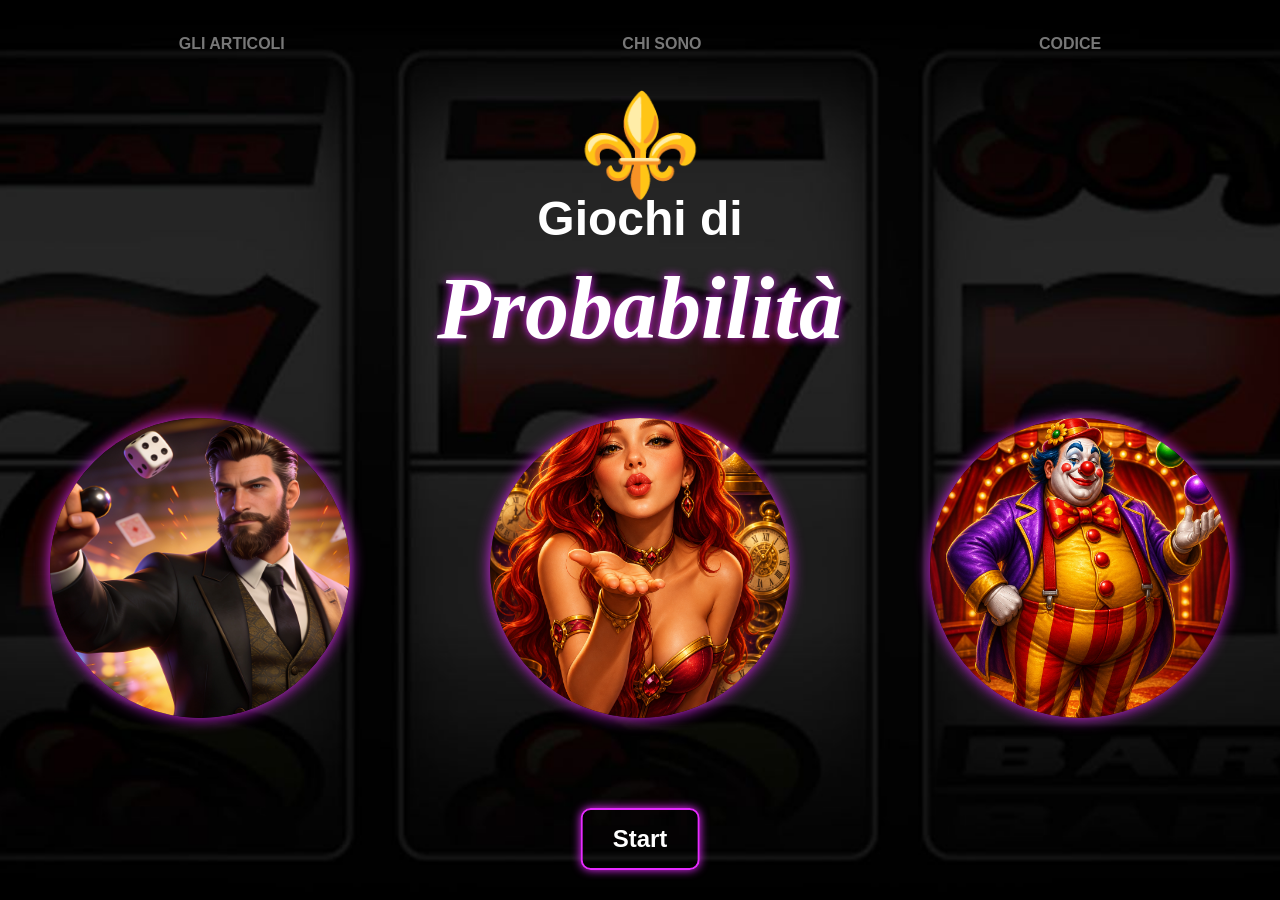
<file: GiochiDiProbabilità/Index.html>
<!DOCTYPE html>
<html lang="it">
<head>
    <meta charset="UTF-8">
    <meta name="viewport" content="width=device-width, initial-scale=1.0">
    <title>Giochi di Probabilità</title>
    <link rel="stylesheet" href="layout.css">
    <link rel="stylesheet" href="layout_GiochiDiProbabilità.css">
</head>
<body>
    <div class="nav">
    <a href="Articoli.html">GLI ARTICOLI</a>
    <a href="Chi Sono.html">CHI SONO</a>
    <a href="Codice.html">CODICE</a>
</div>
    <h1 class="Logo">⚜️</h1>
   <h1 class="title">Giochi di</h1>
   <h1 class="title2">Probabilità</h1>

<div class="container-immagini"> 
<img src="resources/master.jpeg" alt="">
<img src="resources/ragazza.png" alt="">
<img src="resources/clown.png" alt="">
</div>

   <button onclick="window.location.href='Start.html'">Start</button>
</body>
</html>
</file>
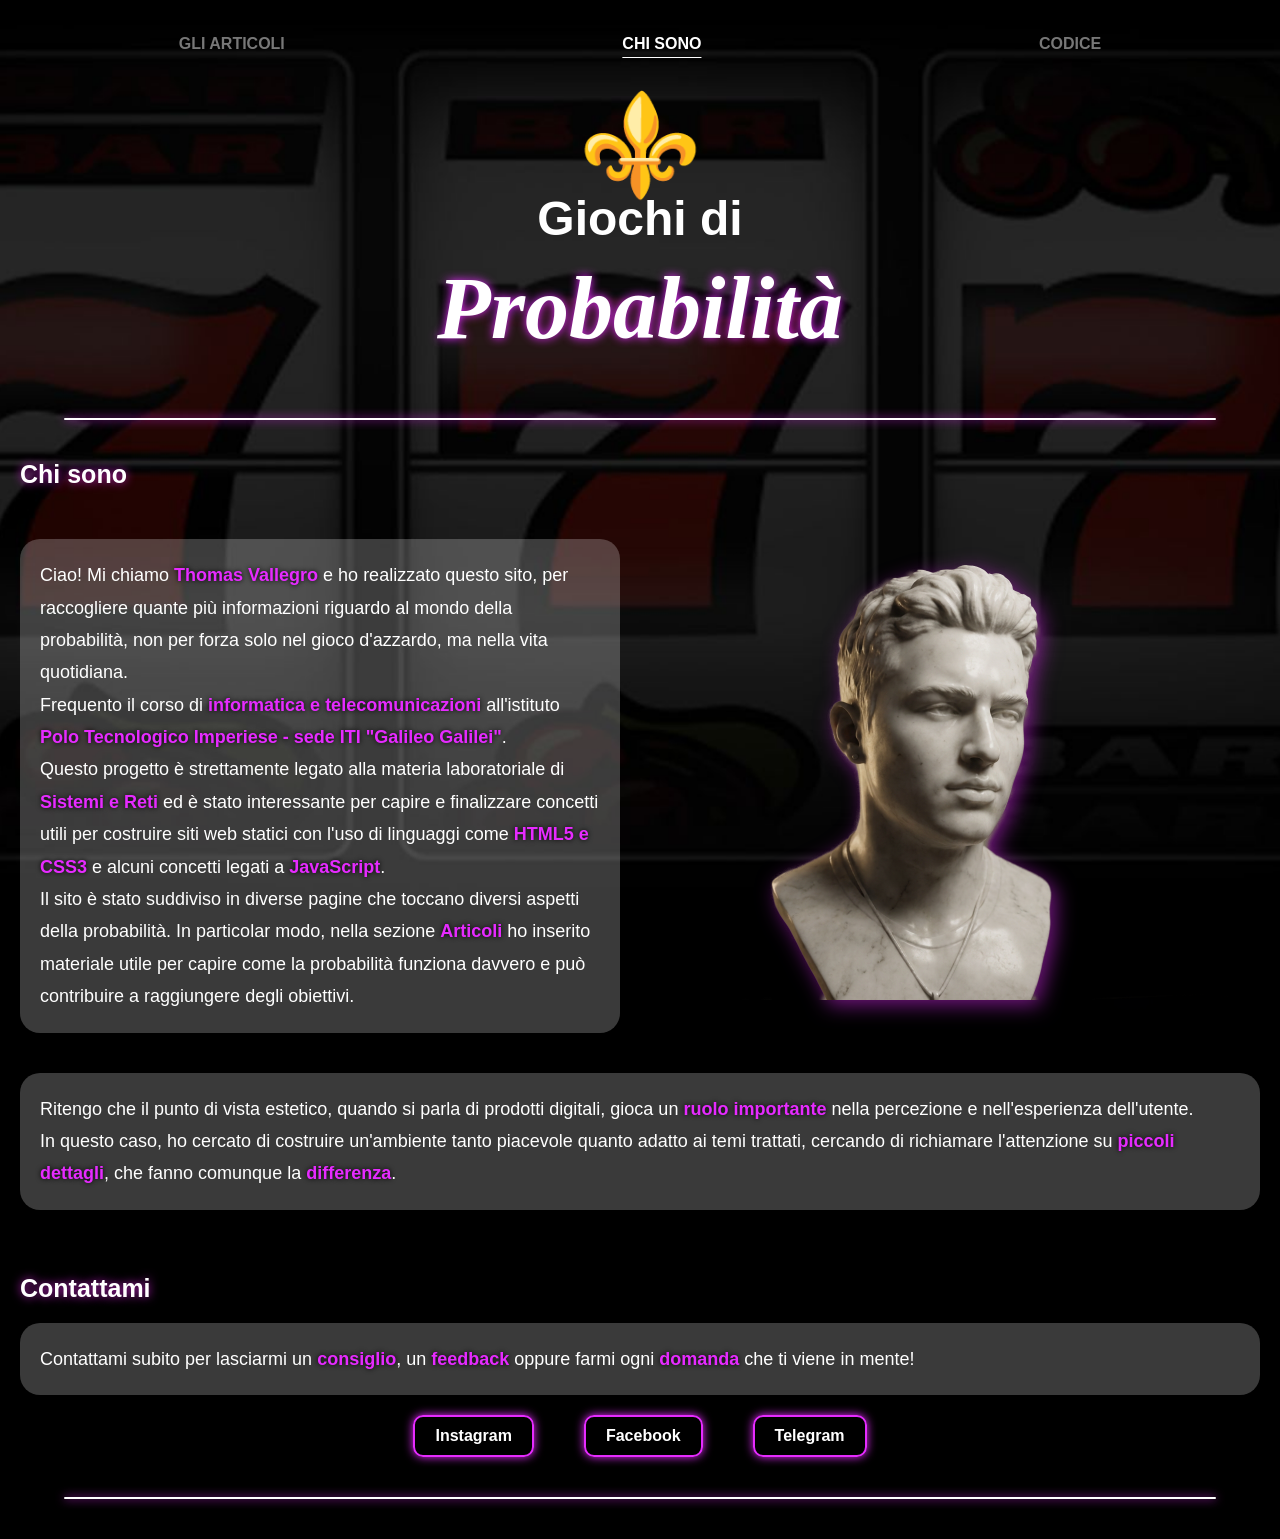
<file: GiochiDiProbabilità/Chi Sono.html>
<!DOCTYPE html>
<html lang="en">
<head>
    <meta charset="UTF-8">
    <meta name="viewport" content="width=device-width, initial-scale=1.0">
    <title>Chi sono</title>
    <link rel="stylesheet" href="layout.css">
    <link rel="stylesheet" href="layout_Start.css">
    <link rel="stylesheet" href="layout_ChiSono.css">
</head>
<body>
      <div class="nav">
    <a href="Articoli.html">GLI ARTICOLI</a>
    <a href="Chi Sono.html" class="active">CHI SONO</a>
    <a href="Codice.html">CODICE</a>
</div>
    <h1 class="Logo" onclick="window.location.href='Index.html'">⚜️</h1>
   <h1 class="title">Giochi di</h1>
   <h1 class="title2">Probabilità</h1>

   <div class="separatore"></div>

   <h3 class="Titolo">Chi sono</h3>
   <div class="container">
   <p class="Testo">Ciao! Mi chiamo <strong>Thomas Vallegro</strong> e ho realizzato questo sito, per raccogliere quante più informazioni riguardo al mondo della probabilità, non per forza solo nel gioco d'azzardo, ma nella vita quotidiana. <br>
   Frequento il corso di <strong>informatica e telecomunicazioni</strong> all'istituto <strong>Polo Tecnologico Imperiese - sede ITI "Galileo Galilei"</strong>.<br>
   Questo progetto è strettamente legato alla materia laboratoriale di <strong>Sistemi e Reti</strong> ed è stato interessante per capire e finalizzare concetti utili per costruire siti web statici con l'uso di linguaggi come <strong>HTML5 e CSS3</strong> e alcuni concetti legati a <strong>JavaScript</strong>. <br>
   Il sito è stato suddiviso in diverse pagine che toccano diversi aspetti della probabilità. In particolar modo, nella sezione <strong>Articoli</strong> ho inserito materiale utile per capire come la probabilità funziona davvero e può contribuire a raggiungere degli obiettivi.</p>
   <img src="resources/Thomas.png" alt="Busto di Thomas Vallegro">
</div>
<p class="Testo">Ritengo che il punto di vista estetico, quando si parla di prodotti digitali, gioca un <strong>ruolo importante</strong> nella percezione e nell'esperienza dell'utente.<br>
In questo caso, ho cercato di costruire un'ambiente tanto piacevole quanto adatto ai temi trattati, cercando di richiamare l'attenzione su <strong>piccoli dettagli</strong>, che fanno comunque la <strong>differenza</strong>.</p>
<div style="margin-bottom: 5%;"></div>
<h3 class="Titolo">Contattami</h3>
<p class="Testo">Contattami subito per lasciarmi un <strong>consiglio</strong>, un <strong>feedback</strong> oppure farmi ogni <strong>domanda</strong> che ti viene in mente!</p>
<div class="social">
    <a href="https://www.instagram.com/thomasvallegro/" target="_blank" rel="noopener noreferrer">Instagram</a>
    <a href="https://www.facebook.com/share/1Af7mVWhjS/?mibextid=wwXIfr" target="_blank" rel="noopener noreferrer">Facebook</a>
    <a href="tg://resolve?domain=user2988800" target="_blank" rel="noopener noreferrer">Telegram</a>
</div>

<div class="separatore"></div>

</body>
</html>
</file>
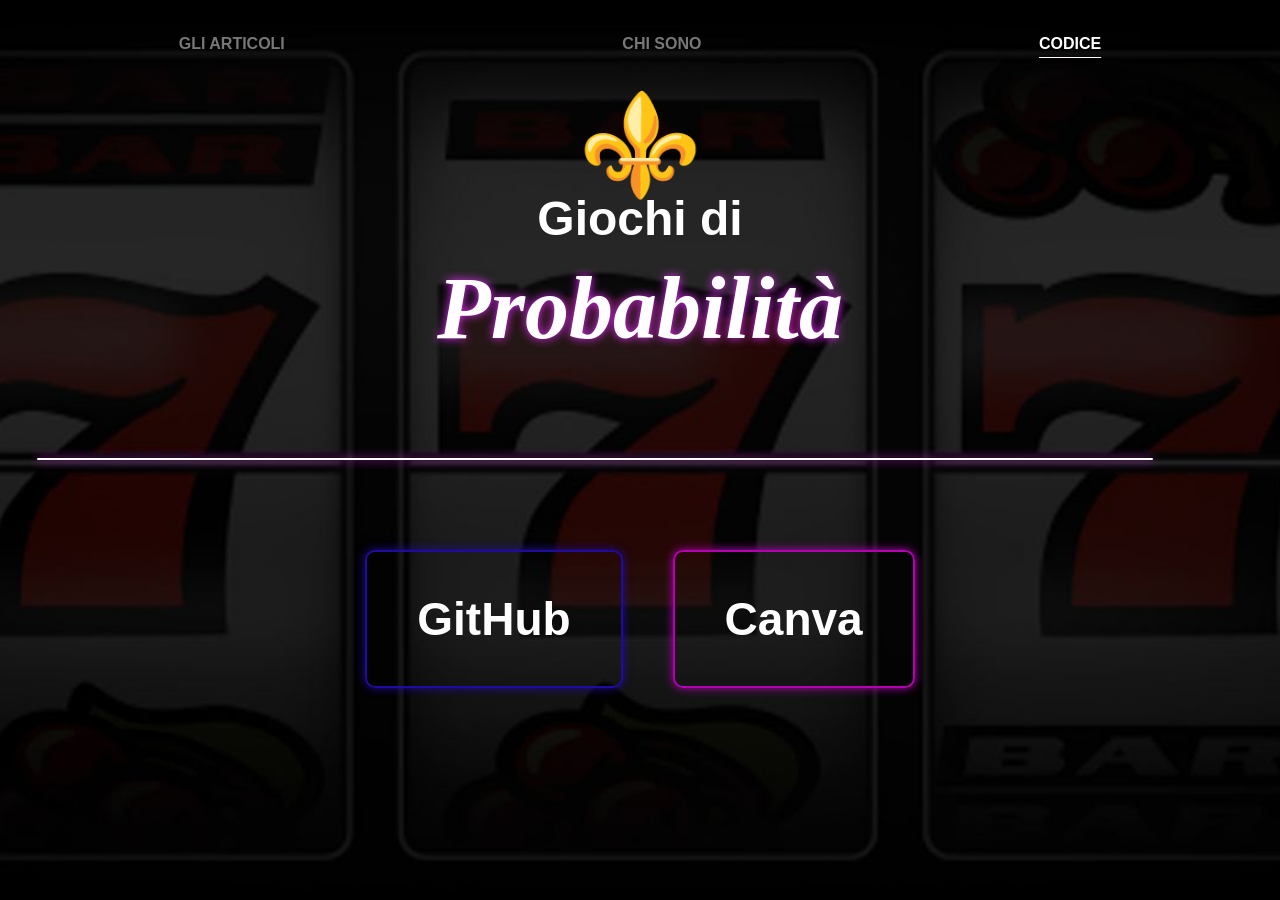
<file: GiochiDiProbabilità/Codice.html>
<!DOCTYPE html>
<html lang="en">
<head>
    <meta charset="UTF-8">
    <meta name="viewport" content="width=device-width, initial-scale=1.0">
    <title>Codice</title>
    <link rel="stylesheet" href="layout.css">
    <link rel="stylesheet" href="layout_Start.css">
    <link rel="stylesheet" href="layout_Codice.css">
</head>
<body>
        <div class="nav">
    <a href="Articoli.html">GLI ARTICOLI</a>
    <a href="Chi Sono.html">CHI SONO</a>
    <a class="active">CODICE</a>
</div>
    <h1 class="Logo" onclick="window.location.href='Index.html'">⚜️</h1>
   <h1 class="title">Giochi di</h1>
   <h1 class="title2">Probabilità</h1>
   <div class="link">

   <div class="separatore"></div>
  
    <div class="link"></div>
    <a href="https://github.com/thomasvallegro/GiochiDiProbabilita" target="_blank" rel="noopener noreferrer" class="GitHub">GitHub</a>
    <a href="https://canva.link/ghpdl02exx5goxv" target="_blank" rel="noopener noreferrer" class="Canva">Canva</a>
    </div>    
</body>
</html>
</file>
<file: GiochiDiProbabilità/layout.css>
body { /*blocco che agisce su tutto il documento*/
    margin: 0;
    min-height: 100vh;
    background-color: black;
    background-image: url('resources/Sfondo.jpg');
    background-size: auto 100vh; /* viewport height */
    background-repeat: no-repeat;
    background-position: top center;
    background-attachment: scroll;
}

.nav{
    display: flex;
    justify-content: space-around;
    gap: 20px;
    padding: 20px;
}

.nav a {
    padding: 15px 30px;
    font-family: Arial, Helvetica, sans-serif;
    color: rgba(255, 255, 255, 0.467);
    font-weight: bold;
    text-decoration: none; 
    transition: all 0.6s ease; 
}

.nav a:hover, .nav a.active {
    color: rgb(255, 255, 255); 
    text-decoration: underline;
    text-underline-offset: 8px;
}
.Logo { /*blocco che agisce sulla classe .Logo*/
    font-size: 100px;
    text-align: center;
    margin-top: -2px;
    transition: transform 0.5s ease, box-shadow 0.5s ease;
}
.Logo:hover { /*blocco che agisce quando si passa il mouse sopra l'elemento di classe .Logo*/
    text-shadow: 0 10px 20px rgb(230, 43, 255); /*quando si passa il mouse sopra l'elemento di classe logo, appare un effetto di bagliore*/
    cursor: pointer; /*cambia il cursore quando si passa il mouse sopra l'elemento di classe logo*/
}

.title {
    font-family: 'Impact', sans-serif; /*font titolo parte superiore*/
    font-size: 48px;
    margin-top: -80px;
    color: white;
    text-align: center;
}
.title2 {
    font-family: serif; /*font titolo parte inferiore*/
    font-size: 88px;
    color: white;
    text-align: center;
    margin-top: -20px;
    font-style: italic; 
    text-shadow: 0 0 10px rgb(230, 43, 255);
}

button {
    display: block;
    position: fixed;
    bottom: 30px;
    transform: translateX(-50%);
    padding: 15px 30px;
    font-size: 24px;
    color: white;
    font-weight: bold;
    background-color: transparent;
    border: 2px solid rgb(230, 43, 255);
    border-radius: 10px;
    cursor: pointer;
    transition: all 0.3s ease;
    box-shadow: 0 0 10px rgb(230, 43, 255);
}
button:hover { /*comportamento del button quando si passa il mouse sopra*/
    background-color: rgb(230, 43, 255);
    color: black;
    box-shadow: 0 0 20px rgb(230, 43, 255);
}

.container-immagini {
    display: flex;
    margin-top: 50px; /*centra verticalmente l'immagine*/
   margin-left: 50px; /*sposta il container a sinistra*/
   margin-right: 50px; /*sposta il container a destra*/
    justify-content: space-between;
}
.container-immagini img {
    width: min(25vw, 300px);
    height: min(25vw, 300px);
    object-fit: cover;
    border-radius: 50%; /*l'immagine è circolare*/
    box-shadow: 0 0 15px rgb(230, 43, 255);
    transition: cubic-bezier(0.075, 0.82, 0.165, 1) 0.3s; /*transizione dell'immagine quando si passa il mouse sopra*/
}
.container-immagini img:hover {
     transform: scale(1.10); 
}

.separatore {
    width: 90%;
    height: 2px;
    border-radius: 1px;
    background-color: rgb(255, 255, 255);
    box-shadow: 0 0 10px rgb(230, 43, 255);
    margin: 40px auto;
}

.Testo {
    font-family: sans-serif;
    font-size: 18px;
    line-height: 1.8;
    color: rgb(255, 255, 255);
    margin: 20px;
    border-radius: 20px;
    padding: 20px;
    background-color: rgba(255, 255, 255, 0.226);
}

strong {
    color: rgb(230, 43, 255);
    text-shadow: 0 0 5px rgb(0, 0, 0);
}
</file>
<file: GiochiDiProbabilità/layout_GiochiDiProbabilità.css>
button{
    bottom: 30px;
    left: 50%;
    transform: translateX(-50%);
    
}
</file>
<file: GiochiDiProbabilità/layout_Start.css>
.Titolo {
    text-align: left;
    font-family: 'Poppins', sans-serif;
    font-weight: bolder;
    margin: 20px;
}


h3 {
    font-size: 25px;
    color: rgb(255, 255, 255);
    text-shadow: 0 0 10px rgb(191, 33, 197);
}


blockquote {
    font-family: sans-serif;
    font-size: 10px;
    color: rgb(129, 129, 129);
    margin: 10px;
    font-style: italic;
    padding: 15px;
    background-color: rgba(255, 255, 255, 0.095);
}

.spazio{
    height: 200px;
}

.card-container {
    display: flex;
    flex-wrap: wrap;
    justify-content: center;
    gap: 50px;
    margin: 20px;
}
.card {
    width: 200px;
    height: 300px;
    background: linear-gradient(225deg, #071111 0.000%, #3d131b 50.000%, #791e2c 100.000%);
    border-radius: 20px;
    box-shadow: 0 0 15px rgb(230, 43, 255);
    display: flex;
    flex-direction: column;
    align-items: center;
    padding: 20px;
    transition: transform 0.3s ease;
}

.card h3 {
    font-size: 85px;
    margin: 0;
    line-height: 1;
}
.card:hover {
    transform: translateY(-10px);
}
.card h4 {
    font-family: 'Poppins', sans-serif;
    font-size: 20px;
    color: rgb(255, 255, 255);
    margin-bottom: 2px;
}
.card p {
    font-family: sans-serif;
    font-size: 14px;
    color: rgb(255, 255, 255);
    text-align: center;
}   
.card a {
    font-family: 'Poppins', sans-serif;
    text-decoration: none;
    margin-top: auto;
    padding: 10px 20px;
    font-size: 16px;
    color: white;
    font-weight: bold;
    background-color: transparent;
    border: 2px solid rgb(230, 43, 255);
    border-radius: 10px;
    cursor: pointer;
    transition: all 0.3s ease;
    box-shadow: 0 0 10px rgb(230, 43, 255);
}

.card a:hover {
    background-color: rgb(230, 43, 255);
    color: black;
    box-shadow: 0 0 20px rgb(230, 43, 255);
}

summary {
    font-family: 'Poppins', sans-serif;
    font-size: 18px;
    color: rgb(255, 255, 255);
    font-weight: bold;
    cursor: pointer;
    display: block;
    padding: 20px;
    margin: 0;
    background-color: rgba(255, 255, 255, 0.1);
    border-radius: 10px;
    box-shadow: 0 0 10px rgb(230, 43, 255);
    transition: all 0.3s ease;
}
summary:hover {
    background-color: rgba(230, 43, 255, 0.3);
    color: rgb(0, 0, 0);
    box-shadow: 0 0 20px rgb(55, 255, 255, 0.3 );
}
details {
    margin: 20px;
    padding: 0;
    overflow: hidden;
    background-color: rgba(255, 255, 255, 0.1);
    border-radius: 10px;
    /* box-shadow: 0 0 10px rgb(230, 43, 255); */
    font-family: sans-serif;
    font-size: 16px;
    color: rgb(255, 255, 255);
    line-height: 1.8;
    transition: all 0.5s ease;
}
details > *:not(summary) {
    padding: 20px;
}

details[open] {
    background-color: rgba(255, 255, 255, 0.3);
    box-shadow: 0 0 20px rgb(230, 43, 255);
}   

.social{
    display: flex;
    flex-wrap: wrap;
    justify-content: center;
    gap: 50px;
    margin: 20px;
}

.social a{
    font-family: 'Poppins', sans-serif;
    text-decoration: none;
    margin-top: auto;
    padding: 10px 20px;
    font-size: 16px;
    color: white;
    font-weight: bold;
    background-color: transparent;
    border: 2px solid rgb(230, 43, 255);
    border-radius: 10px;
    cursor: pointer;
    transition: all 0.3s ease;
    box-shadow: 0 0 10px rgb(230, 43, 255);
}

.social a:hover {
    background-color: rgb(230, 43, 255);
    color: black;
    box-shadow: 0 0 20px rgb(230, 43, 255);
}
</file>
<file: GiochiDiProbabilità/layout_ChiSono.css>
.container {
    display: grid;
    grid-template-columns: 1fr 1fr;
    align-items: center;
    margin-top: 30px;
}

.container img {
    width: 600px;
    height: auto;
    border-radius: 10px;
    filter: drop-shadow(5px 5px 10px rgba(230, 43, 255, 0.5));
    margin-bottom: 20px;
    transition: ease-in-out 0.3s;
}

.container img:hover {
   transform: scale(1.1) rotate(2deg); /* Ingrandisce e ruota */
   filter: brightness(1.2); 
   transition: ease-in-out 0.3s;
   filter: drop-shadow(5px 5px 10px rgb(43, 43, 255))
}
</file>
<file: GiochiDiProbabilità/layout_Codice.css>
.link{
    display: flex;
    flex-wrap: wrap;
    justify-content: center;
    gap: 50px;
    margin: 20px;
}
.GitHub{
    font-family: 'Poppins', sans-serif;
    text-decoration: none;
    margin-top: auto;
    padding: 40px 50px;
    font-size: 46px;
    color: white;
    font-weight: bold;
    background-color: transparent;
    border: 2px solid rgb(31, 11, 157);
    border-radius: 10px;
    cursor: pointer;
    transition: all 0.3s ease;
    box-shadow: 0 0 10px rgb(31, 11, 157);
}

.GitHub:hover {
    background-color: rgb(31, 11, 157);
    color: black;
    box-shadow: 0 0 20px rgb(31, 11, 157);
}
.Canva{
    font-family: 'Poppins', sans-serif;
    text-decoration: none;
    margin-top: auto;
    padding: 40px 50px;
    font-size: 46px;
    color: white;
    font-weight: bold;
    background-color: transparent;
    border: 2px solid rgb(178, 0, 178);
    border-radius: 10px;
    cursor: pointer;
    transition: all 0.3s ease;
    box-shadow: 0 0 10px rgb(178, 0, 178);
}


.Canva:hover {
    background-color: rgb(178, 0, 178);
    color: black;
    box-shadow: 0 0 20px rgb(178, 0, 178);
}
</file>
